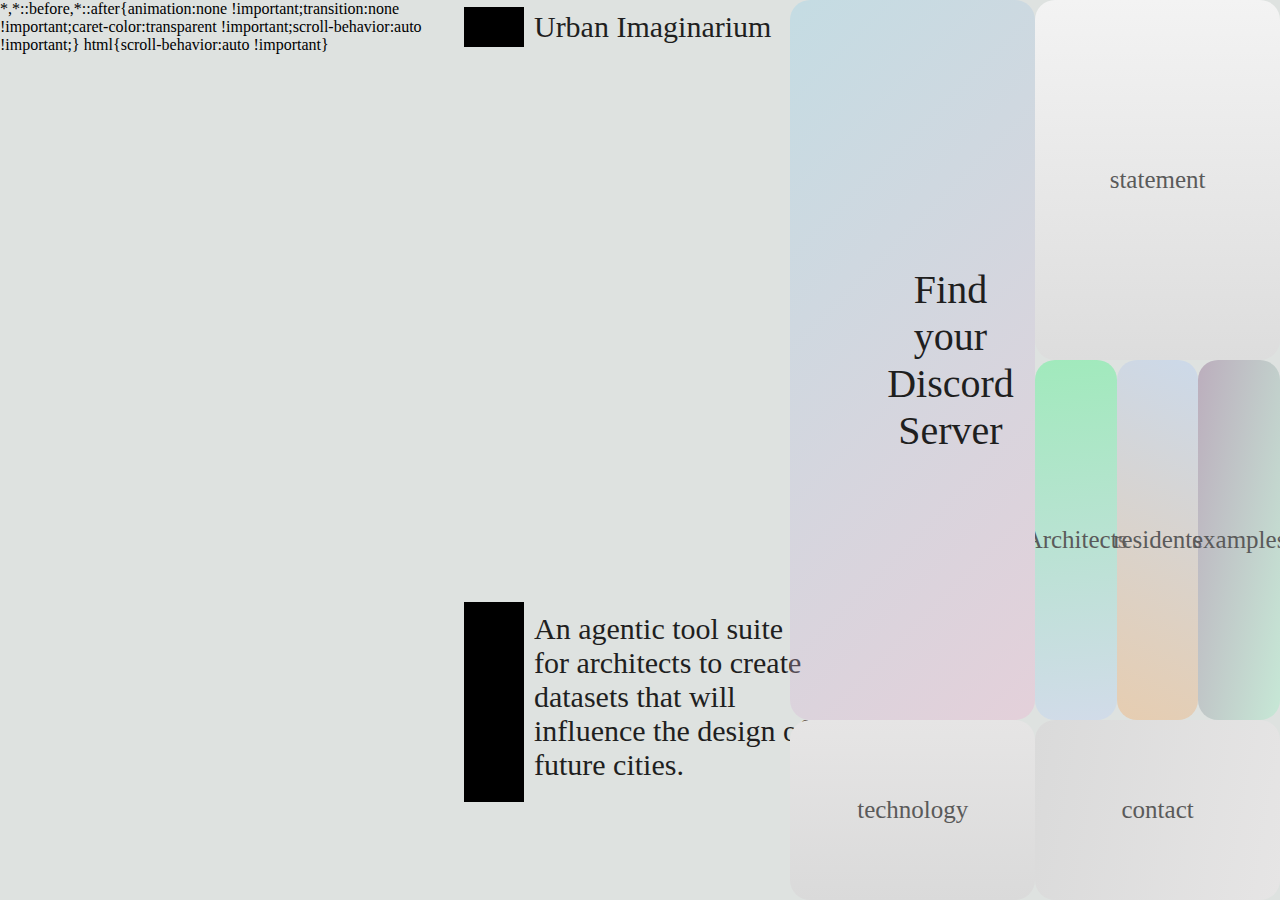
<file: index.html>
<!DOCTYPE html>
<html>

<head>
  <!-- Nothing on the head Tag shows on the page-->
  <meta name="viewport" content="width=device-width, initial-scale=1.0">
  <link rel="stylesheet" href="homepagestyle.css">

  <!-- <title> Urban Imaginarium, A project by Evangelos Koutsioumpas. SCI_Arc, Architectural Technologies Summer 2024
        </title> -->
</head>

<body style="opacity: 0;">
  <!-- Everything to show goes here -->
  <header>
    <div class="sidebar">
      <div class="sidebar_graphics" style="align-items: center;">
        <div id="homebox"></div>
        <a href="#" id="projcttitle" style="color: #1f1f1f; padding-left: 10px;">Urban Imaginarium</a>
        <span id="cursor-circle"></span>
      </div>
      <!-- <hr width="20%" align="left">  -->
      <div class="sidebar_graphics" style="align-items: top; align-content: top;">
        <div id="homebox2"></div>
        <div class="text-container">
          <h3 id="desc" style="color: #1f1f1f; font-weight: 200; width: 90%; padding-left: 10px;">An agentic tool suite
            for architects to create datasets that will influence the design of future
            cities.<span id="additional-text"></span>
          </h3>
        </div>
      </div>
    </div>
  </header>
  <main class="buttons">
    <div class="top">
      <a href="Discord.html" class="discord-box">
        <h3 style="color: #1f1f1f; font-size: 40px; width: 25%; font-weight: 400; font-kerning:normal;">Find your
          Discord
          Server</h3>
      </a>
      <div class="side">
        <a href="Statement.html" class="statement" href="#">
          <p>statement</p>
        </a>
        <div class="examples">
          <a href="Architects.html" class="examplebox" id="example-box1">
            <p>Architects</p>
          </a>
          <a href="Neighbors.html" class="examplebox" id="example-box2">
            <p>residents</p>
          </a>
          <a href="Examples.html" class="examplebox" id="example-box3">
            <p>examples</p>
          </a>
        </div>
      </div>
    </div>
    <div class="bottom">
      <a href="https://www.zdnet.com/article/ai-agents-are-the-next-frontier-and-will-change-our-working-lives-forever/" target="_blank" class="technology" rel="noreferrer noopener">
        <p>technology</p>
      </a>
      <a href="Contact.html" class="contact">
        <p>contact</p>
      </a>
    </div>
  </main>
  <script src="home_script.js"></script>
</body>

</html>
</file>
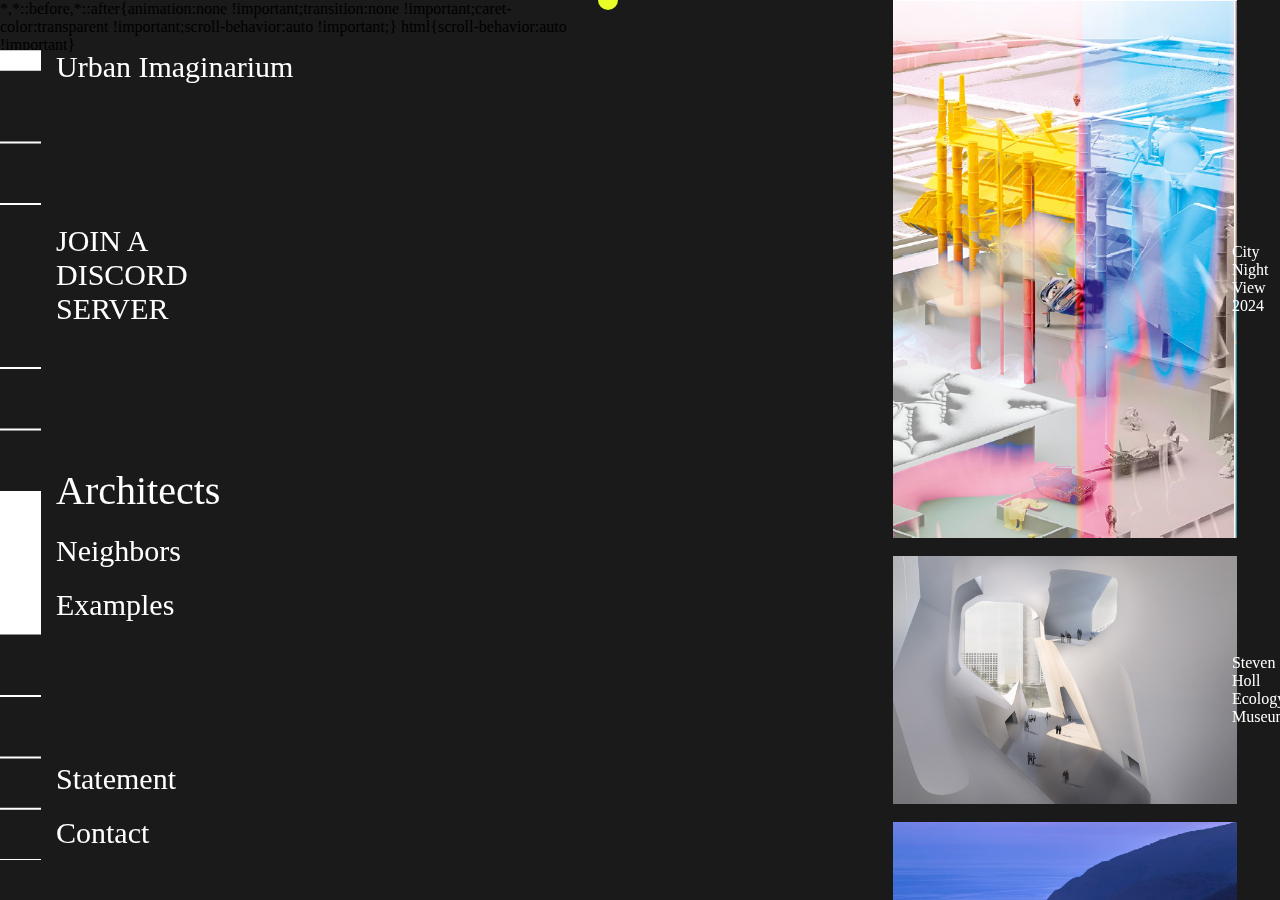
<file: Architects.html>
<!DOCTYPE html>
<html>

<head>
  <!-- Nothing on the head Tag shows on the page-->
  <meta name="viewport" content="width=device-width, initial-scale=1.0">
  <link rel="stylesheet" href="https://unpkg.com/swiper/swiper-bundle.min.css">
  <link rel="stylesheet" href="Archstyle.css">
  <!-- <title> Urban Imaginarium, A project by Evangelos Koutsioumpas. SCI_Arc, Architectural Technologies Summer 2024
        </title> -->
</head>

<body style="opacity: 0;">
  <!-- Everything to show goes here -->
  <header>
    <div class="sidebar">
      <div class="graphs" id="svg">
        <svg xmlns="http://www.w3.org/2000/svg" viewBox="0 0 20 400">
          <line x1="00" y1="10" x2="40" y2="10" stroke="white" stroke-width="10" />
          <line x1="0" y1="50" x2="40" y2="50" stroke="white" stroke-width="1" />
          <line x1="0" y1="80" x2="40" y2="80" stroke="white" stroke-width="1" />
          <line x1="0" y1="160" x2="40" y2="160" stroke="white" stroke-width="1" />
          <line x1="0" y1="190" x2="40" y2="190" stroke="white" stroke-width="1" />
          <rect x="0" y="220" width="40" height="70" fill="white" />
          <line x1="0" y1="320" x2="40" y2="320" stroke="white" stroke-width="1" />
          <line x1="0" y1="350" x2="40" y2="350" stroke="white" stroke-width="1" />
          <line x1="0" y1="375" x2="40" y2="375" stroke="white" stroke-width="1" />
          <line x1="0" y1="400" x2="40" y2="400" stroke="white" stroke-width="1" />
        </svg>
      </div>
      <div class="side">
        <div class="titletext">
          <!-- <hr width="20%" align="left">  -->
          <div class="clickbox" id="whitebox"><a href="../index.html" id="projcttitle">Urban Imaginarium</a></div>
        </div>
        <div class="join" id='Join'>
          <a href="Discord.html" id="Discord">JOIN A DISCORD SERVER</a>
          <img src="dlogo.png" alt="disclogo" style="opacity:0; max-height: 100px;">
        </div>
        <div class="userroles" id="roles">
          <a href="Architects.html"  id='Architects'>Architects</a>
          <a href="Neighbors.html" id='Neighbors'>Neighbors</a>
          <a href="Examples.html" id='Examples'>Examples</a>
        </div>
        <div class="bottomcontainer">
          <a href="Statement.html">Statement</a>
          <a href="Contact.html">Contact</a>
        </div>
      </div>
    </div>
  </header>
  <main class="main-content">
    <div class="left_row" id="left_row">
    </div>
    <div class="right_row" id="right_row">
    </div>
  </main>
  <footer>
  </footer>
  <script src="https://unpkg.com/swiper/swiper-bundle.min.js"></script>
  <script src="Archscript.js"></script>
</body>

</html>
</file>
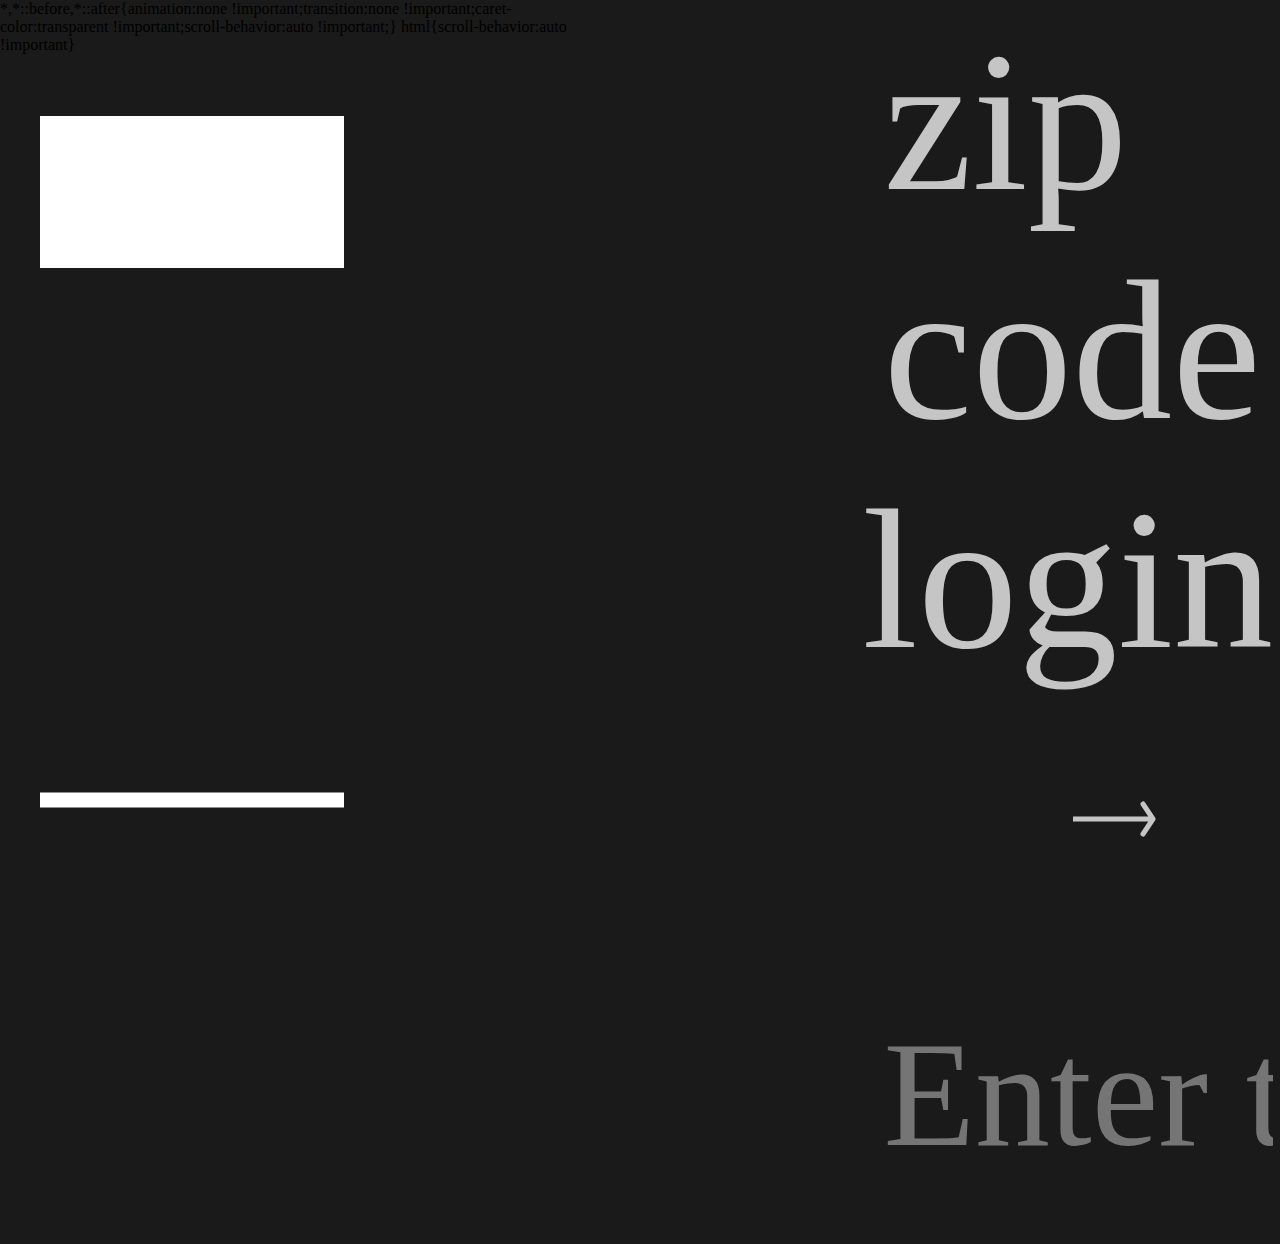
<file: Discord.html>
<!DOCTYPE html>
<html>

<head>
  <!-- Nothing on the head Tag shows on the page-->
  <meta name="viewport" content="width=device-width, initial-scale=1.0">
  <link rel="stylesheet" href="Discord.css">
  <!-- <title> Urban Imaginarium, A project by Evangelos Koutsioumpas. SCI_Arc, Architectural Technologies Summer 2024
        </title> -->
</head>

<body>
  <!-- Everything to show goes here -->
  <header>
    <div class="sidebar">
      <div class="graphs" id="svg">
        <svg xmlns="http://www.w3.org/2000/svg" viewBox="0 0 20 400">
          <line x1="00" y1="10" x2="40" y2="10" stroke="white" stroke-width="10" />
          <line x1="0" y1="50" x2="40" y2="50" stroke="white" stroke-width="1" />
          <line x1="0" y1="80" x2="40" y2="80" stroke="white" stroke-width="1" />
          <line x1="0" y1="160" x2="40" y2="160" stroke="white" stroke-width="1" />
          <line x1="0" y1="190" x2="40" y2="190" stroke="white" stroke-width="1" />
          <rect x="0" y="220" width="40" height="70" fill="white" />
          <line x1="0" y1="320" x2="40" y2="320" stroke="white" stroke-width="1" />
          <line x1="0" y1="350" x2="40" y2="350" stroke="white" stroke-width="1" />
          <line x1="0" y1="375" x2="40" y2="375" stroke="white" stroke-width="1" />
          <line x1="0" y1="400" x2="40" y2="400" stroke="white" stroke-width="1" />
        </svg>
      </div>
      <div class="side">
        <div class="titletext">
          <!-- <hr width="20%" align="left">  -->
          <div class="clickbox" id="whitebox"><a href="../index.html" id="projcttitle">Urban Imaginarium</a></div>
        </div>
        <div class="join" id='Join'>
          <a href="Discord.html" id="Discord">JOIN A DISCORD SERVER</a>
        </div>
        <div class="userroles" id="roles">
          <a href="Architects.html" id='Architects'>Architects</a>
          <a href="Neighbors.html" id='Neighbors'>Neighbors</a>
          <a href="Examples.html" id='Examples'>Examples</a>
        </div>
        <div class="bottomcontainer">
          <a href="Statement.html">Statement</a>
          <a href="Contact.html">Contact</a>
        </div>
      </div>

    </div>
  </header>
  <main class="main-content">
    <div class="Discord_Container" id="discordtext">
      <p>zip code</p>
      <p>login</p>
      <a href="LinkDiscord.html" class="arrow-link" id="presetLink">
        <svg width="100" height="50" viewBox="0 0 100 50">
          <path d="M0 25 L80 25 L70 10 M80 25 L70 40" fill="none" stroke=" #c5c5c5" stroke-width="5"
            stroke-linecap="round" stroke-linejoin="round" />
        </svg>
      </a>
    </div>
    <div class="zip_code">
      <form id="joinForm">
        <input type="text" class="inhere" id="codeInput" placeholder="Enter text here" maxlength="5">
      </form>
    </div>
  </main>
  <footer>
  </footer>
  <script src="Discordscript.js"></script>
</body>

</html>
</file>
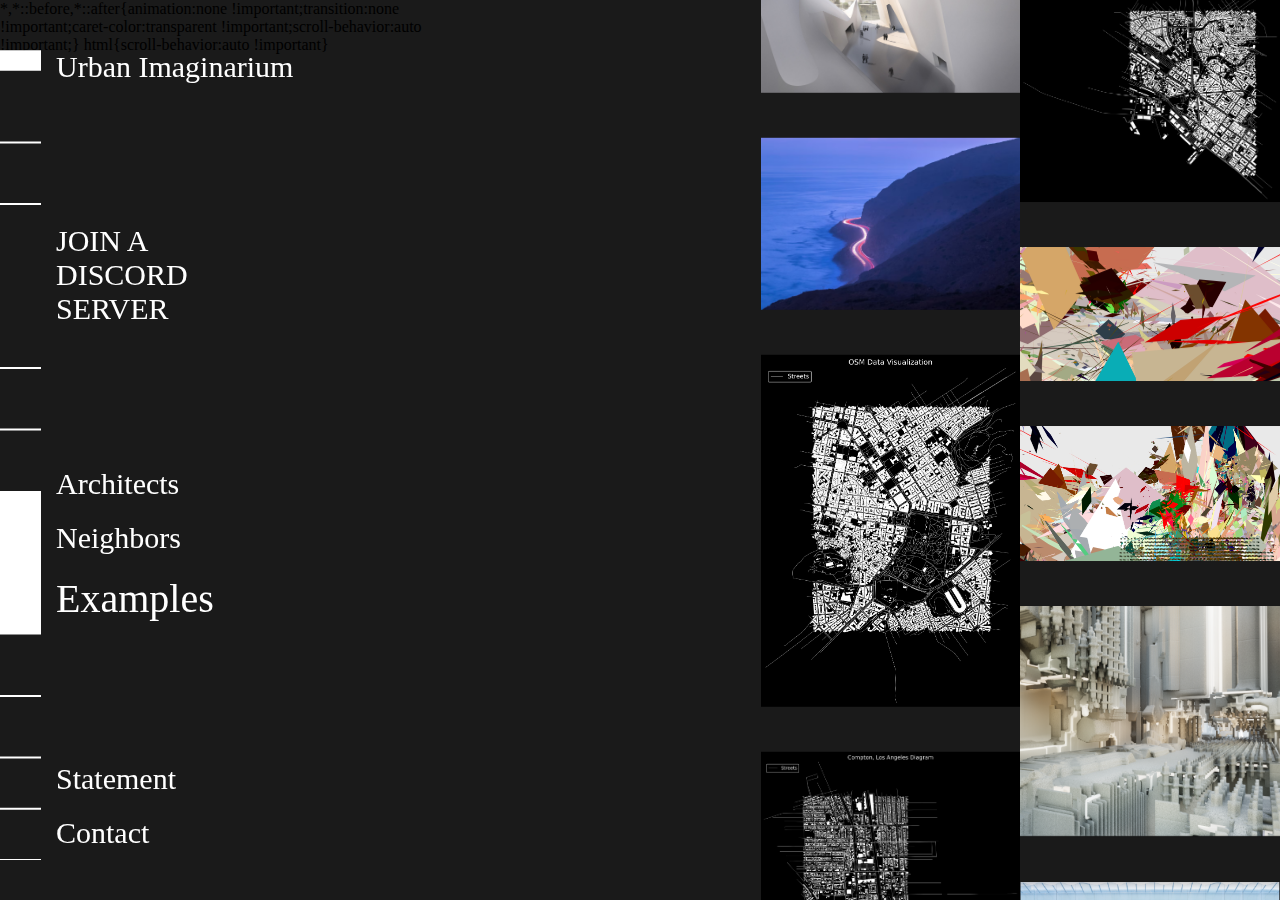
<file: Examples.html>
<!DOCTYPE html>
<html>

<head>
  <!-- Nothing on the head Tag shows on the page-->
  <meta name="viewport" content="width=device-width, initial-scale=1.0">
  <link rel="stylesheet" href="https://unpkg.com/swiper/swiper-bundle.min.css">
  <link rel="stylesheet" href="Examples.css">
  <!-- <title> Urban Imaginarium, A project by Evangelos Koutsioumpas. SCI_Arc, Architectural Technologies Summer 2024
        </title> -->
</head>

<body style="opacity: 0;">
  <!-- Everything to show goes here -->
  <header>
    <div class="sidebar">
      <div class="graphs" id="svg">
        <svg xmlns="http://www.w3.org/2000/svg" viewBox="0 0 20 400">
          <line x1="00" y1="10" x2="40" y2="10" stroke="white" stroke-width="10" />
          <line x1="0" y1="50" x2="40" y2="50" stroke="white" stroke-width="1" />
          <line x1="0" y1="80" x2="40" y2="80" stroke="white" stroke-width="1" />
          <line x1="0" y1="160" x2="40" y2="160" stroke="white" stroke-width="1" />
          <line x1="0" y1="190" x2="40" y2="190" stroke="white" stroke-width="1" />
          <rect x="0" y="220" width="40" height="70" fill="white" />
          <line x1="0" y1="320" x2="40" y2="320" stroke="white" stroke-width="1" />
          <line x1="0" y1="350" x2="40" y2="350" stroke="white" stroke-width="1" />
          <line x1="0" y1="375" x2="40" y2="375" stroke="white" stroke-width="1" />
          <line x1="0" y1="400" x2="40" y2="400" stroke="white" stroke-width="1" />
        </svg>
      </div>
      <div class="side">
        <div class="titletext">
          <!-- <hr width="20%" align="left">  -->
          <div class="clickbox" id="whitebox"><a href="../index.html" id="projcttitle">Urban Imaginarium</a></div>
        </div>
        <div class="join" id='Join'>
          <a href="Discord.html" id="Discord">JOIN A DISCORD SERVER</a>
          <img src="dlogo.png" alt="disclogo" style="opacity:0; max-height: 100px;">
        </div>
        <div class="userroles" id="roles">
          <a href="Architects.html" id='Architects'>Architects</a>
          <a href="Neighbors.html" id='Neighbors'>Neighbors</a>
          <a href="Examples.html" id='Examples'>Examples</a>
        </div>
        <div class="bottomcontainer">
          <a href="Statement.html">Statement</a>
          <a href="Contact.html">Contact</a>
        </div>
      </div>
    </div>
  </header>
  <main class="main-content">
    <div class="left_row" id="left_row">
      <div class="content-wrapper"></div>
    </div>
    <div class="right_row" id="right_row">
      <div class="content-wrapper"></div>
    </div>
  </main>
  <footer>
  </footer>
  <script src="https://unpkg.com/swiper/swiper-bundle.min.js"></script>
  <script src="Examples.js"></script>
</body>

</html>
</file>
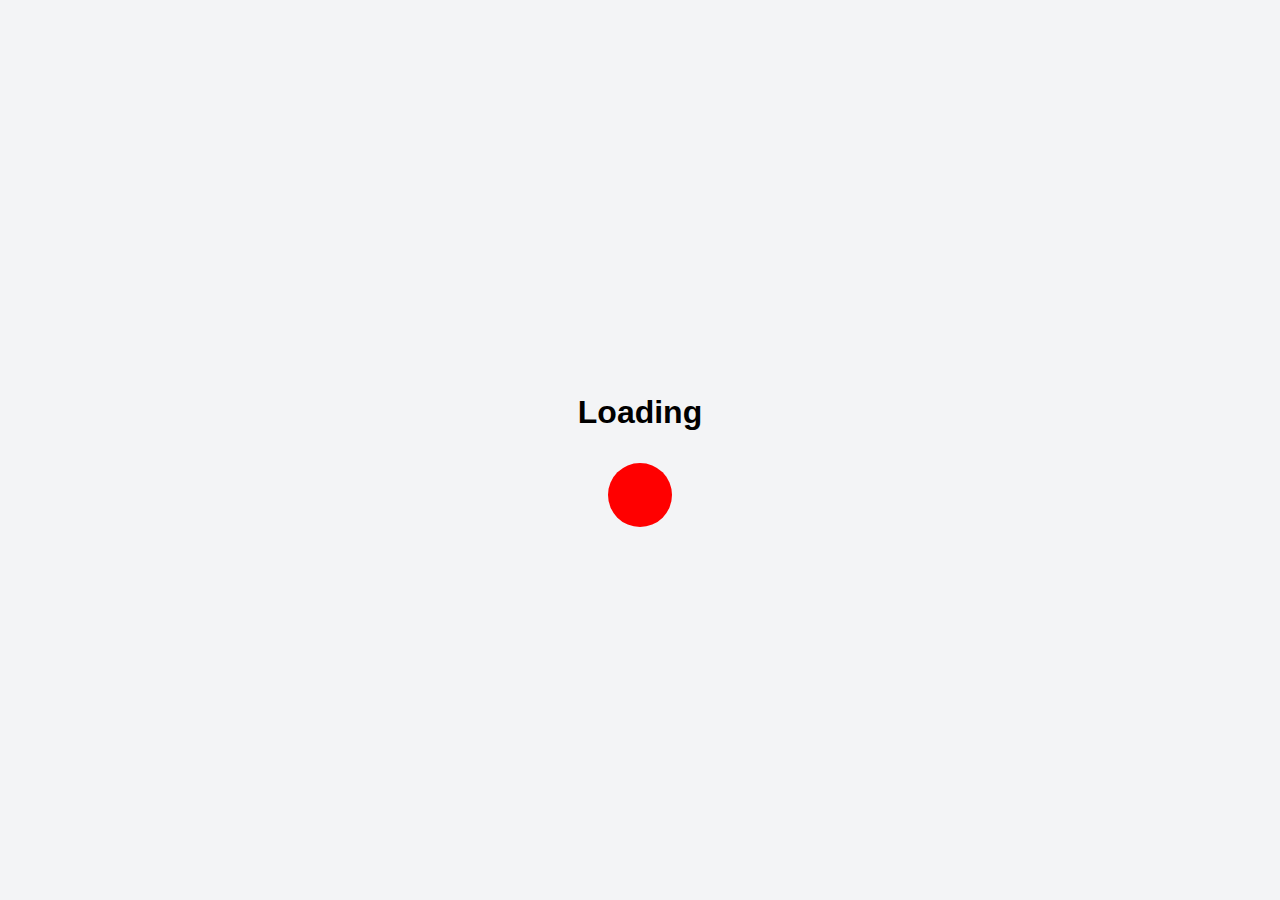
<file: loading.html>
<!DOCTYPE html>
<html lang="en">
<head>
    <meta charset="UTF-8">
    <meta name="viewport" content="width=device-width, initial-scale=1.0">
    <title>Loading</title>
    <style>
        body, html {
            margin: 0; padding: 0; height: 100%;
            display: flex; justify-content: center; align-items: center;
            background-color: #f3f4f6; font-family: Arial, sans-serif;
            opacity: 1; transition: opacity 0.3s ease-in-out;
        }
        body.fade-in { opacity: 1; transition: opacity 0.1s linear;}
        body.fade-out { opacity: 0; background:color #151515 ;}
        .loading-content { text-align: center; }
        h1 { font-size: 2rem; margin-bottom: 2rem; }
        .circle {
            width: 64px; height: 64px; border-radius: 50%;
            background-color: red; margin: 0 auto;
            animation: blink 10ms infinite alternate;
        }
    </style>
</head>
<body>
    <div class="loading-content">
        <h1>Loading</h1>
        <div class="circle"></div>
    </div>
    <script>
        document.body.classList.add('fade-in');
        window.addEventListener('message', (event) => {
            if (event.data === 'fade-out') {
                document.body.classList.add('fade-out');
            }
        });
    </script>
</body>
</html>
</file>
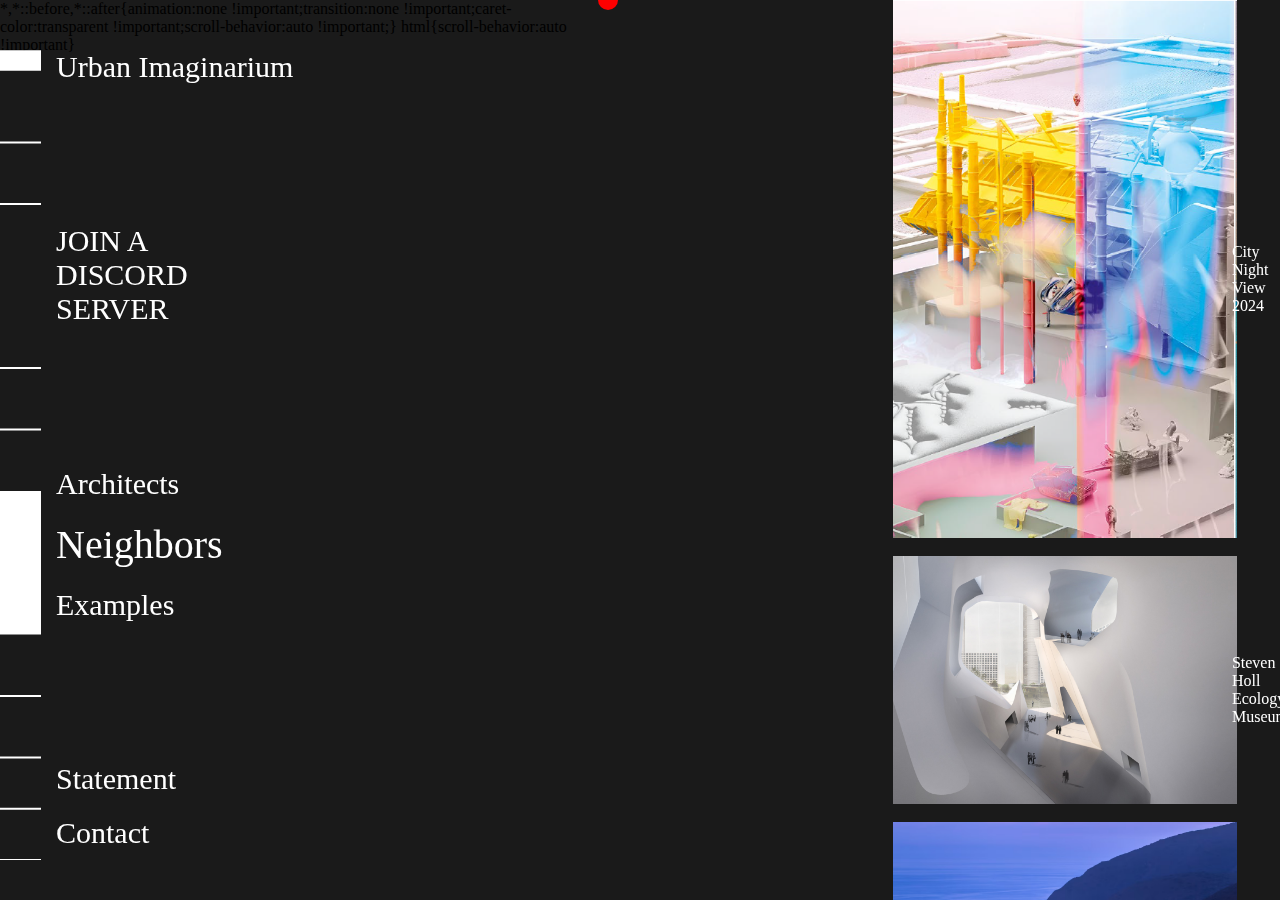
<file: Neighbors.html>
<!DOCTYPE html>
<html>

<head>
  <!-- Nothing on the head Tag shows on the page-->
  <meta name="viewport" content="width=device-width, initial-scale=1.0">
  <link rel="stylesheet" href="https://unpkg.com/swiper/swiper-bundle.min.css">
  <link rel="stylesheet" href="Neighbors.css">
  <!-- <title> Urban Imaginarium, A project by Evangelos Koutsioumpas. SCI_Arc, Architectural Technologies Summer 2024
        </title> -->
</head>

<body style="opacity: 0;">
  <!-- Everything to show goes here -->
  <header>
    <div class="sidebar">
      <div class="graphs" id="svg">
        <svg xmlns="http://www.w3.org/2000/svg" viewBox="0 0 20 400">
          <line x1="00" y1="10" x2="40" y2="10" stroke="white" stroke-width="10" />
          <line x1="0" y1="50" x2="40" y2="50" stroke="white" stroke-width="1" />
          <line x1="0" y1="80" x2="40" y2="80" stroke="white" stroke-width="1" />
          <line x1="0" y1="160" x2="40" y2="160" stroke="white" stroke-width="1" />
          <line x1="0" y1="190" x2="40" y2="190" stroke="white" stroke-width="1" />
          <rect x="0" y="220" width="40" height="70" fill="white" />
          <line x1="0" y1="320" x2="40" y2="320" stroke="white" stroke-width="1" />
          <line x1="0" y1="350" x2="40" y2="350" stroke="white" stroke-width="1" />
          <line x1="0" y1="375" x2="40" y2="375" stroke="white" stroke-width="1" />
          <line x1="0" y1="400" x2="40" y2="400" stroke="white" stroke-width="1" />
        </svg>
      </div>
      <div class="side">
        <div class="titletext">
          <!-- <hr width="20%" align="left">  -->
          <div class="clickbox" id="whitebox"><a href="../index.html" id="projcttitle">Urban Imaginarium</a></div>
        </div>
        <div class="join" id='Join'>
          <a href="Discord.html" id="Discord">JOIN A DISCORD SERVER</a>
          <img src="dlogo.png" alt="disclogo" style="opacity:0; max-height: 100px;">
        </div>
        <div class="userroles" id="roles">
          <a id='Architects'>Architects</a>
          <a href="Neighbors.html" id='Neighbors'>Neighbors</a>
          <a href="Examples.html" id='Examples'>Examples</a>
        </div>
        <div class="bottomcontainer">
          <a href="Statement.html">Statement</a>
          <a href="Contact.html">Contact</a>
        </div>
      </div>
    </div>
  </header>
  <main class="main-content">
    <div class="left_row" id="left_row">
    </div>
    <div class="right_row" id="right_row">
    </div>
  </main>
  <footer>
  </footer>
  <script src="https://unpkg.com/swiper/swiper-bundle.min.js"></script>
  <script src="Neighbors.js"></script>
</body>

</html>
</file>
<file: homepagestyle.css>
@font-face {
  font-family: "Neue-Regrade";
  src: local("assets/neue-regrade/neueregrade.ttf");
}
@font-face {
  font-family: "nohemi";
  src: local("assets/nohemi/nohemi.ttf");
}
* {
  box-sizing: border-box;
  margin: 0px;
  padding: 0px;
  display:flex;
  font-family: 'nohemi';
  font-weight: 200;
}
body{
  background-color: #DEE2E0;
}
header{
  width: 40%;
  min-width: 40%;
  flex-shrink: 0;
}
/* Sidebar CSS */
#homebox{
  background-color: #000000;
  width: 60px;
  height: 40px;
  flex-direction: row;
  justify-content: center;
  flex-shrink: 0;
}
#homebox2{
  background-color: #000000;
  width: 60px;
  height: 200px;
  flex-direction: row;
  flex-shrink: 0;
}
.sidebar_graphics{
  flex-direction: row;
  width: 100%;
  align-items: flex-start;
  min-width: 40%;
}
.sidebar {
  height: 100vh;
  width: 100%;
  min-width: 40%;
  background: color #f3f3f3;
  padding-bottom: 30%;
  flex-direction: column;
  justify-content: space-between;
}
.sidebar a {
  font-weight: 500;
  font-size: 30px;
  color: #000000;
  text-decoration: none;
  margin: 10px 0; 
}

.text-container {
  flex-grow: 1;
  min-width: 100%;
  overflow: hidden; /* Prevent text from overflowing */
}

.floating-image {
  position: relative;
  max-width: 100px;  /* Adjust as needed */
  max-height: 100px; /* Adjust as needed */
  pointer-events: auto;
}

#header-container {
  position: relative;
  max-width: 100%;
}

#desc {
  font-weight: 100;
  font-size: 30px;
  color: #080808;
  margin: 10px 0px 0px 0px; 
  display: inline-block;
}

#additional-text {
  font-weight: 200;
}

#additional-text, #cursor-circle {
  transition: opacity 0.5s ease-in-out;
  opacity: 1;
}

#additional-text.fade-out, #cursor-circle.fade-out {
  opacity: 0;
}

#cursor-circle {
  display: none;
  width: 25px;
  height: 25px;
  background-color: rgb(255, 119, 119);
  border-radius: 50%;
  margin-left: 20px;
  vertical-align: middle;
  animation: blink 0.7s infinite;
}

@keyframes blink {
  0% { opacity: 0; }
  50% { opacity: 1; }
  100% { opacity: 0; }
}
@keyframes pulse {
  0% { transform: scale(1); }
  50% { transform: scale(1.10); }
  100% { transform: scale(1); }
}

@keyframes pulsate {
  0% { transform: scale(1); }
  50% { transform: scale(1.150) ; }
  100% { transform: scale(1); }
}

#homebox2.pulsating {
  animation: pulsate 3s ease-in-out infinite;
}

.buttons{
  width: 60%;
  min-width: 60%;
  flex-direction: column;
  height: 100vh;
  font-size: 30px;
  font-weight: 100;
  overflow: hidden;
}
.side{
  display: flex;
  flex-direction: column;
  width: 50%;
}
.top{
  flex-grow: 1;
  width:100%;
  height: 80%;
  flex-direction: row;
  transition: height 0.3s ease-in-out;
}
.bottom{
  height: 20%;
}
.discord-box {
  width: 50%;
  flex-grow: 1;
  flex-basis: 0%;
  display: flex;
  flex-direction: row;
  justify-content: center;
  align-items: center;
  background: linear-gradient(135deg, #87CEEB4b, #f1a5cb4b);
  border-radius: 20px;
  padding: 20px;
  text-align: center;
  transition: all 0.1s ease-out;
}
.discord-box, .side, .statement, .examples, .examplebox, .bottom {
  transition: all 0.7s ease;
}
.examples{
  height: 100%;
  flex-direction: row;
  justify-content: space-around;
  overflow: hidden;
}
p{
  font-size: 25px;
  font-weight: 300;
  color:rgb(90, 90, 90);
}
.examplebox{
  flex:1;
  flex-direction: column;
  background-color: #000000;
  min-width: 0;
  justify-content: space-around;
  align-items: center;
  transition: all 0.3s ease;
  border-radius: 20px;
}

.examplebox p {
  margin: 0;
  padding: 10px;
  white-space: nowrap;
  overflow: hidden;
  text-overflow: ellipsis;
}
#example-box1{
  background: linear-gradient(175deg, #0EFC664b, #B3CBFE4b);
}
#example-box2{
  background: linear-gradient(25deg, #FA9B404b, #A1C4FF4b);
}
#example-box3{
  background: linear-gradient(100deg, #6931694b, #8EF6BE4b);
}
.statement{
  flex: 1;
  flex-basis: 100%;
  width: 100%;
  background: linear-gradient(180deg ,#f3f3f3,#dddddd);
  height: 40%;
  border-radius: 20px;
  justify-content: center;
  align-items: center;
}
.contact{
  flex:1;
  width: 50%;
  background: linear-gradient(100deg ,#dadada,#e6e5e5);
  border-radius: 20px;
  justify-content: center;
  align-items: center;
}
.technology{
  flex:1;
  width: 50%;
  background: linear-gradient(0deg ,#dadada,#e6e5e5);
  height: 100%;
  border-radius: 20px;
  justify-content: center;
  align-items: center;
}
a{
  text-decoration: none;
}
</file>
<file: Archstyle.css>
/* 151515 background color */
@font-face {
  font-family: "Neue-Regrade";
  src: local("assets/neue-regrade/neueregrade.ttf");
}
@font-face {
  font-family: "nohemi";
  src: local("assets/nohemi/nohemi.ttf");
}
* {
  box-sizing: border-box;
  margin: 0px;
  padding: 0px;
  display:flex;
  font-family: nohemi;
  font-weight: 100;
}
body{
  flex-direction: row;
  background-color: #1a1a1a;
  color: #fff;
  width: 100%;
  cursor: none;
}

.custom-cursor {
  width: 20px;
  height: 20px;
  background-color: aqua;
  border-radius: 50%;
  position: fixed;
  pointer-events: none;
  z-index: 9999;
  transition: all 0.1s ease;
  transform: translate(-50%, -50%);
}
.custom-cursor.default {
  width: 20px;
  height: 20px;
  background-color: rgb(234, 255, 40);
}

header{
 flex-direction: column;
}
/* Sidebar CSS */
.sidebar {
  height: 100vh;
  width: 30%;
  background: color #151515;
  padding: 40px;
  padding-left: 0 ;
  flex-direction: row;
  justify-content: left;
  align-items: top  ;
  position:fixed;
  top: 0;
  bottom: 0;
  left: 0px;
  overflow-y: auto;
}
.graphs{
  align-items: left;  
}
.side{
  flex-direction: column;
  justify-content: space-between;
  position: left;
  padding-left: 15px;
}
.sidebar a {
  font-weight: 100;
  font-size: 30px;
  color: #fff;
  text-decoration: none;
  margin: 10px 0; 
  transition: all 0.15s ease-in-out;
  position:relative;
}
#Architects{
  font-weight: 350;
  font-size: 40px;
}
#projcttitle{
  font-size: 30px;
}
#Discord{
  font-size: 30px;
  width: 50px;
}
.userroles{
  font-size: 60px;
  display:flex;
  flex-direction: column;
  transition: all 0.2s ease-in-out;
}
.bottomcontainer{
  font-size: 30px;
  display:flex;
  flex-direction: column;
}
/* Container CSS */

main{
  width:70%;
  flex-direction: row;
  justify-content: left;
  padding-left: 40px;
  margin-left: 30%;
}

.swiper-wrapper{
  width: 80%;
  min-height: 80%;
  height:auto;
  justify-content: flex-start;
}
.content-item img {
  width: 100%; /* or any desired width */
  height: 100vh;
  display: block;
  margin-bottom: 10px; /* space between images */
}

.left_row{
  width: 100%;
  overflow-y: scroll;
  scroll-behavior: smooth;
  height: 100vh;
  overflow: hidden;
}

.swiper-slide {
  height: auto !important;
  display: flex;
  flex-wrap: row ;
  justify-content: space-between;
  align-items: center;
}

.swiper-container {
  opacity: 0;
  transition: opacity 5s ease-in-out;
  overflow: hidden;
}
.swiper-container.fade-in {
  opacity: 1;
}
.swiper-slide img {
  max-height: 80vh;
  width: auto;
  object-fit: contain;
}
img{
  max-width: 500px;
}
</file>
<file: Discord.css>
@font-face {
  font-family: "Neue-Regrade";
  src: local("assets/neue-regrade/neueregrade.ttf");
}
@font-face {
  font-family: "nohemi";
  src: local("assets/nohemi/nohemi.ttf");
}
* {
  box-sizing: border-box;
  margin: 0px;
  padding: 0px;
  display:flex;
  font-family: nohemi;
  font-weight: 100;
}
body{
  flex-direction: row;
  justify-content: flex-end;
  background-color: #1a1a1a;
  color: #fff;
  width: 100%;
}
header{
 flex-direction: column;
}
/* Sidebar CSS */
.sidebar {
  height: 100vh;
  width: 30%;
  background: color #151515;
  padding: 40px;
  flex-direction: column;
  justify-content: space-between;
  align-items: top  ;
  position:fixed;
  top: 0;
  bottom: 0;
  left: 0px;
  overflow-y: auto;
}
.sidebar a {
  font-weight: 100;
  font-size: 30px;
  color: #fff;
  text-decoration: none;
  margin: 10px 0; 
  transition: all 0.15s ease-in-out;
  position:relative;
}
/* #Neighbors{
  font-weight: 350;
  font-size: 40px;
} */
#projcttitle{
  font-size: 30px;
}
#Discord{
  width: 50px;
  font-size: 40px;
  font-weight: 350;
}
.userroles{
  font-size: 60px;
  display:flex;
  flex-direction: column;
  transition: all 0.2s ease-in-out;
}
.bottomcontainer{
  font-size: 30px;
  display:flex;
  flex-direction: column;
}
.main-content{
  flex-direction: column;
  justify-content: space-between;
  height: 100vh;
  width: 60%;
  padding: 1%;
}
.Discord_Container{
  flex-direction: column;
  justify-content: flex-end;
  align-items: end;
}
.svgcontainer{
  padding:100px;
}
.inhere{
  background-color: transparent;
  justify-content: end;
  height: 300px;
  border: none;
  font-size: 150px;
  color: rgb(104, 104, 104);
  width: 100%; /* Make sure the input takes full width of its container */
  text-align: right; /* This aligns the text input to the right */
  position: bottom right;
}
p {font-size: 200px;justify-content: flex-end;color: #c5c5c5;}
.arrow-link {
  display: inline-block;
  transition: transform 0.3s ease;
  padding: 100px;
}
.arrow-link:hover {
  transform: translateX(10px);
}
.arrow-link:active {
  transform: translateX(5px);
}
.zipcode::placeholder{
  text-align: start;
  font-family: Arial, Helvetica, sans-serif;
}
</file>
<file: Examples.css>
/* 151515 background color */
@font-face {
  font-family: "Neue-Regrade";
  src: local("assets/neue-regrade/neueregrade.ttf");
}
@font-face {
  font-family: "nohemi";
  src: local("assets/nohemi/nohemi.ttf");
}
* {
  box-sizing: border-box;
  margin: 0px;
  padding: 0px;
  display:flex;
  font-family: nohemi;
  font-weight: 100;
}
body{
  flex-direction: row;
  background-color: #1a1a1a;
  color: #fff;
  width: 1920px;
}
.swiper-container {
  opacity: 0;
  transition: opacity 0.5s ease-in-out;
}
.swiper-container.fade-in {
  opacity: 1;
}
header{
 flex-direction: column;
}
/* Sidebar CSS */
.sidebar {
  height: 100vh;
  width: 30%;
  background: color #151515;
  padding: 40px;
  padding-left: 0 ;
  flex-direction: row;
  justify-content: left;
  align-items: top  ;
  position:fixed;
  top: 0;
  bottom: 0;
  left: 0px;
  overflow-y: auto;
}
.graphs{
  align-items: left;  
}
.side{
  flex-direction: column;
  justify-content: space-between;
  position: left;
  padding-left: 15px;
}
.sidebar a {
  font-weight: 100;
  font-size: 30px;
  color: #fff;
  text-decoration: none;
  margin: 10px 0; 
  transition: all 0.2s ease-in-out;
  position:relative;
}
#Examples{
  font-weight: 350;
  font-size: 40px;
}
#projcttitle{
  font-size: 30px;
}
#Discord{
  font-size: 30px;
  width: 50px;
}
.userroles{
  font-size: 60px;
  display:flex;
  flex-direction: column;
  transition: all 0.2s ease-in-out;
}
.bottomcontainer{
  font-size: 30px;
  display:flex;
  flex-direction: column;
}
/* Container CSS */

main{
  width:70%;
  flex-direction: row;
  justify-content: space-evenly;
  padding-left: 40px;
  margin-left: 30%;
}

.content-wrapper{
  width: 80%;
  min-height: 80%;
  height:auto;
  flex-direction:column ;
  justify-content: space-around;
  align-content: center;
  transition: step-start 200ms ease-out;
}
.content-item img {
  width: 100%; /* or any desired width */
  height: auto;
  display: block;
  margin-bottom: 10px; /* space between images */
}

.left_row,.right_row{
  width: 50%;
  height: 800px;
  overflow-y: scroll;
  flex-direction:column ;
  align-items: center;
  scroll-behavior: smooth;
}

.left_row::-webkit-scrollbar,
.right_row::-webkit-scrollbar {
    display: none;
}
#left_row, #right_row {
  height: 100vh;
  overflow: hidden;
}
.swiper-slide {
  height: auto !important;
  display: flex;
  align-items: center;
  justify-content: center;
}

.swiper-slide img {
  max-height: 80vh;
  width: auto;
  object-fit: contain;
}
.content-item img {
  transition: all 0.2s ease-in-out;
}
img{
  max-width: 500px;
}
</file>
<file: Neighbors.css>
/* 151515 background color */
@font-face {
  font-family: "Neue-Regrade";
  src: local("assets/neue-regrade/neueregrade.ttf");
}
@font-face {
  font-family: "nohemi";
  src: local("assets/nohemi/nohemi.ttf");
}
* {
  box-sizing: border-box;
  margin: 0px;
  padding: 0px;
  display:flex;
  font-family: nohemi;
  font-weight: 100;
}
body{
  flex-direction: row;
  background-color: #1a1a1a;
  color: #fff;
  width: 100%;
  cursor: none;
}

.custom-cursor {
  width: 20px;
  height: 20px;
  background-color: rgb(139, 255, 141);
  border-radius: 50%;
  position: fixed;
  pointer-events: none;
  z-index: 9999;
  transition: all 0.1s ease;
  transform: translate(-50%, -50%);
}
.custom-cursor.default {
  width: 20px;
  height: 20px;
  background-color: rgb(255, 0, 0);
}

header{
 flex-direction: column;
}
/* Sidebar CSS */
.sidebar {
  height: 100vh;
  width: 30%;
  background: color #151515;
  padding: 40px;
  padding-left: 0 ;
  flex-direction: row;
  justify-content: left;
  align-items: top  ;
  position:fixed;
  top: 0;
  bottom: 0;
  left: 0px;
  overflow-y: auto;
}
.graphs{
  align-items: left;  
}
.side{
  flex-direction: column;
  justify-content: space-between;
  position: left;
  padding-left: 15px;
}
.sidebar a {
  font-weight: 100;
  font-size: 30px;
  color: #fff;
  text-decoration: none;
  margin: 10px 0; 
  transition: all 0.15s ease-in-out;
  position:relative;
}
#Neighbors{
  font-weight: 350;
  font-size: 40px;
}
#projcttitle{
  font-size: 30px;
}
#Discord{
  font-size: 30px;
  width: 50px;
}
.userroles{
  font-size: 60px;
  display:flex;
  flex-direction: column;
  transition: all 0.2s ease-in-out;
}
.bottomcontainer{
  font-size: 30px;
  display:flex;
  flex-direction: column;
}
/* Container CSS */

main{
  width:70%;
  flex-direction: row;
  justify-content: left;
  padding-left: 40px;
  margin-left: 30%;
}

.swiper-wrapper{
  width: 80%;
  min-height: 80%;
  height:auto;
  justify-content: flex-start;
}
.content-item img {
  width: 100%; /* or any desired width */
  height: 100vh;
  display: block;
  margin-bottom: 10px; /* space between images */
}

.left_row{
  width: 100%;
  overflow-y: scroll;
  scroll-behavior: smooth;
  height: 100vh;
  overflow: hidden;
}

.swiper-slide {
  height: auto !important;
  display: flex;
  flex-wrap: row ;
  justify-content: space-between;
  align-items: center;
}

.swiper-container {
  opacity: 0;
  transition: opacity 5s ease-in-out;
  overflow: hidden;
}
.swiper-container.fade-in {
  opacity: 1;
}
.swiper-slide img {
  max-height: 80vh;
  width: auto;
  object-fit: contain;
}
img{
  max-width: 500px;
}
</file>
